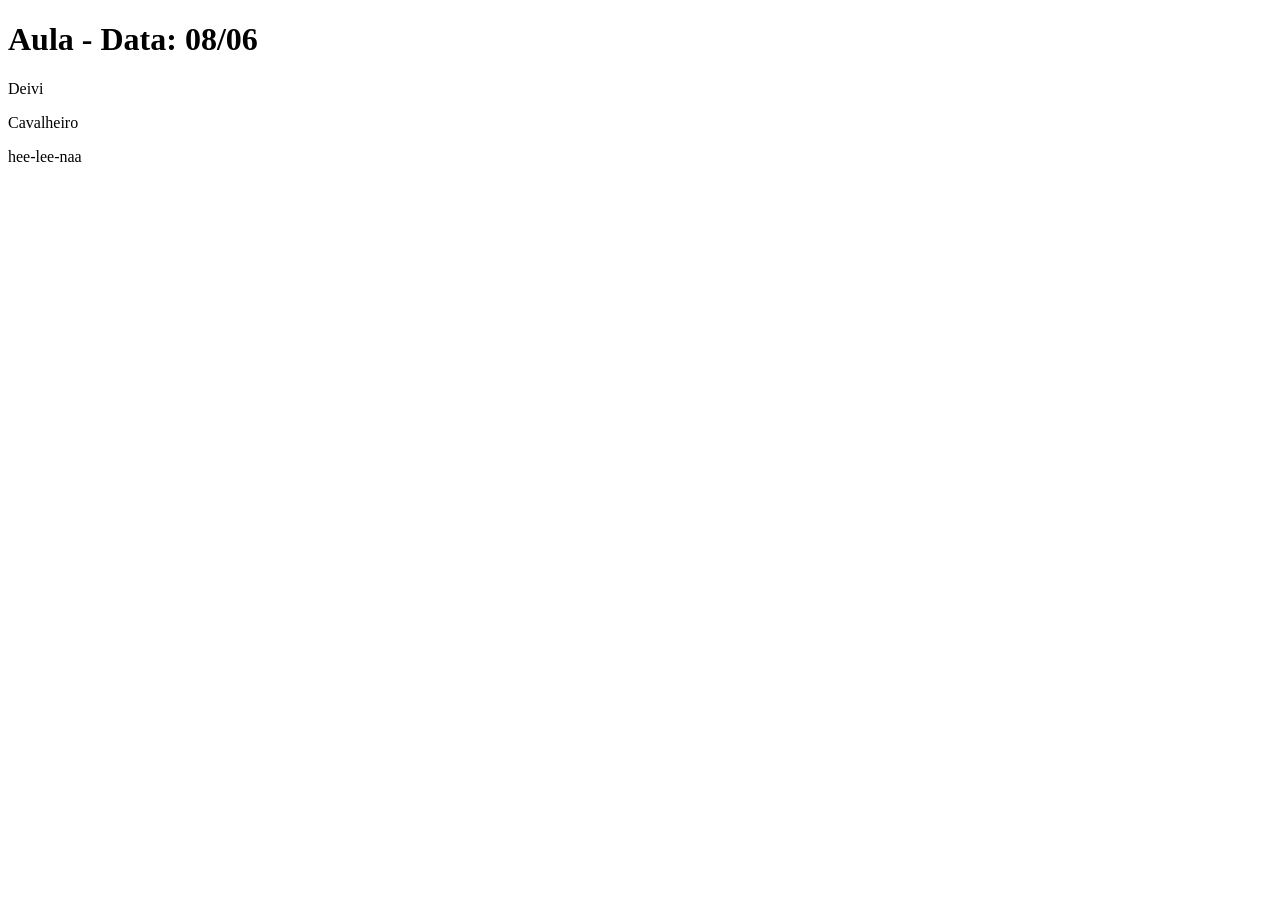
<file: AULA9/index.html>
<!DOCTYPE html>
<html lang="en">
<head>
    <meta charset="UTF-8">
    <meta name="viewport" content="width=device-width, initial-scale=1.0">
    <title>Document</title>
</head>
<body>
    <h1 id="titulo">Olá, Mundo!</h1>
    <p class="par">Deivi</p>
    <p class="par">Cavalheiro</p>
    <p>hee-lee-naa</p>
    <script src="./dom2.js"></script>
</body>
</html>
</file>
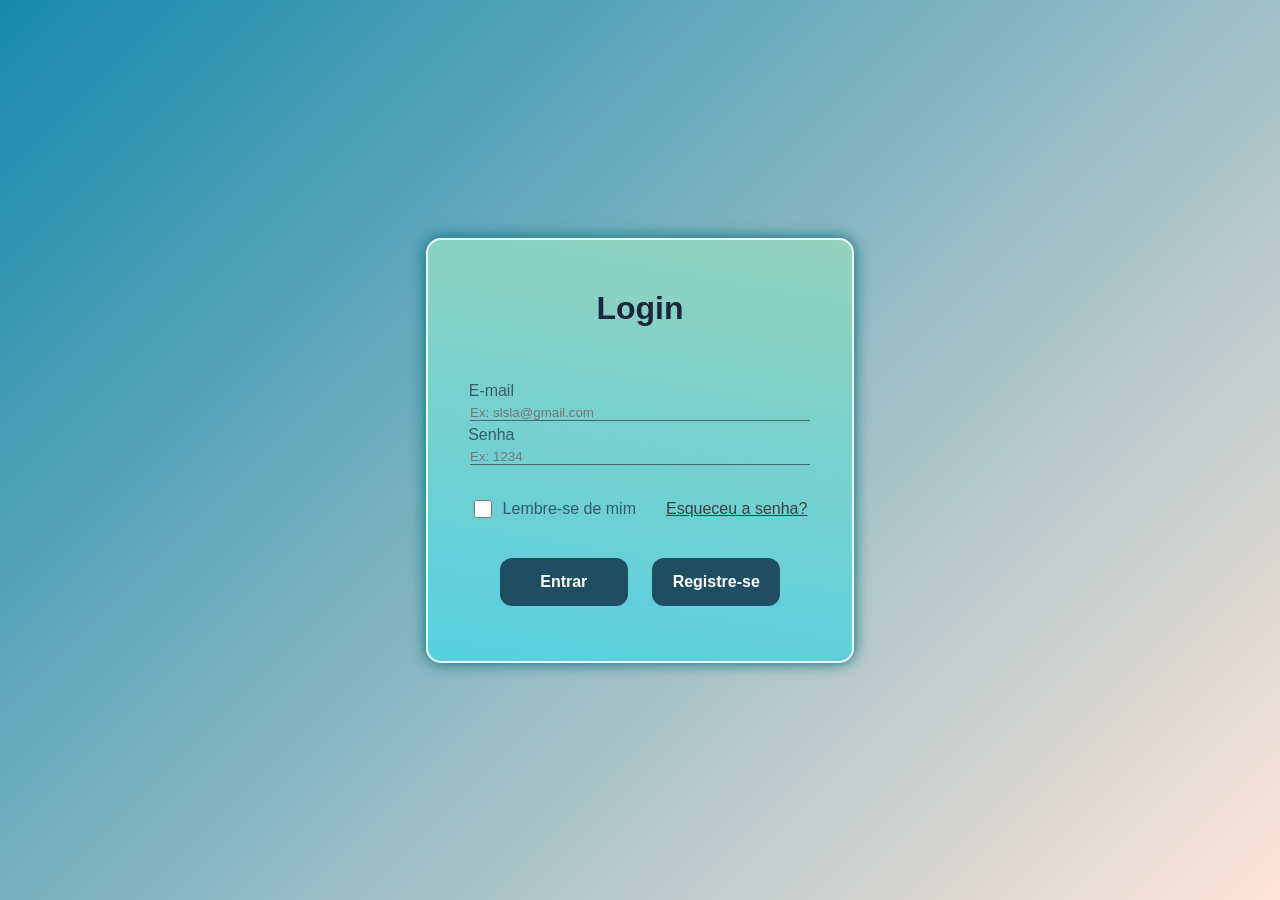
<file: EXERCÍCIOS/AULA9/index.html>
<!DOCTYPE html>
<html lang="pt-br">
<head>
    <meta charset="UTF-8">
    <meta name="viewport" content="width=device-width, initial-scale=1.0">
    <link rel="stylesheet" href="./style.css">
    <title>Aula - </title>
</head>
<body>
    
    <div class="caixa" id="login">
        <h1>Login</h1>
        
        <label for="email">E-mail</label>
        <input type="email" name="email" id="email" placeholder="Ex: slsla@gmail.com" autocomplete="off">

        <label for="senha">Senha</label>
        <input type="password" name="senha" id="senha" placeholder="Ex: 1234" autocomplete="off">
        
        <div class="caixa3">
            <input type="checkbox" name="lembre" id="lembre">
            <label for="lembre">Lembre-se de mim</label>
            <a onclick="trocarpag()" href="#">Esqueceu a senha?</a>
        </div>

        <div class="caixa2">
            <button onclick="logar()">Entrar</button>
            <button onclick="registrar()">Registre-se</button>
        </div>
        
        <p></p>
    </div>

    <div class="caixa" id="novasenha">
        <h1>Trocar a senha</h1>

        <label for="senha">Senha antiga</label>
        <input type="password" name="senha" id="senha" placeholder="Ex: 1234" autocomplete="off">

        <label for="senhanova">Senha nova</label>
        <input type="password" name="senhanova" id="senhanova" placeholder="Ex: 1234" autocomplete="off">

        <div class="caixa2">
            <button onclick="voltar()">Voltar</button>
            <button onclick="trocarsenha()">Trocar senha</button>
        </div>
        
        <p></p>
    </div>
    <script src="./main.js"></script>
</body>
</html>
</file>
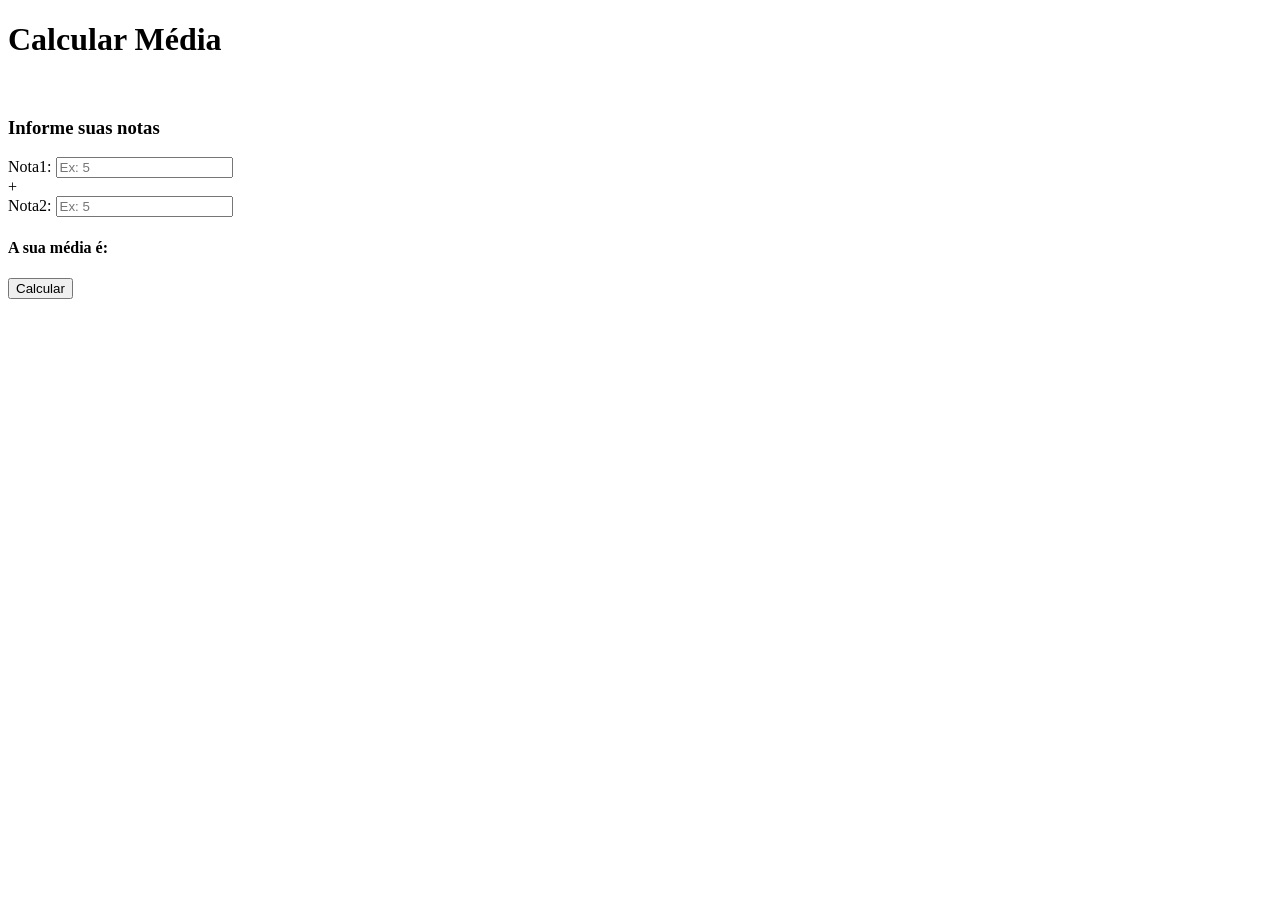
<file: AULA9/dom3.html>
<!DOCTYPE html>
<html lang="en">
<head>
    <meta charset="UTF-8">
    <meta name="viewport" content="width=device-width, initial-scale=1.0">
    <title>Document</title>
</head>
<body>
    <h1>Calcular Média</h1>
    <br>
    <h3>Informe suas notas</h3>
    <label for="nota1">Nota1:</label>
    <input type="number" name="nota1" id="nota1" placeholder="Ex: 5" step="0.1">
    <br>
    +
    <br>
    <label for="nota2">Nota2:</label>
    <input type="number" name="nota2" id="nota2"placeholder="Ex: 5" step="0.1">
    <br>
    <h4 id="texto">A sua média é: </h4>
    <button onclick="calcularMedia()">Calcular</button>
    <script src="./dom3.js"></script>
</body>
</html>
</file>
<file: EXERCÍCIOS/AULA9/style.css>
* {
    padding: 0;
    margin: 0;
    box-sizing: border-box;
    text-align: center;
    font-family: Arial, Helvetica, sans-serif;
}

body {
    display: flex;
    align-items: center;
    justify-content: center;
    background: linear-gradient(135deg,#168aad,#ffe5d9); 
    min-height: 100vh;
    color: #1b263b;
}

h1 {
    padding: 50px;
}

p {
    padding: 15px;
}

.caixa {
    display: flex;
    flex-direction: column;
    align-items: center;
    /* justify-content: center; */
    min-width: 300px;
    margin: 100px;
    gap: 5px;
    border: 2px solid #edf6f9;
    background: linear-gradient(190deg, #94d2bd, #56cfe1);
    box-shadow: 0 0 15px #006d77;
    border-radius: 15px;
}

.caixa3 {
    display: flex;
    margin: 15px 30px 0px 30px;
    padding: 15px;
    text-decoration-color: gray;
    color: gray;
}

.caixa3 label {
    padding: 0px 30px 0px 10px;
}

.caixa3 input {
    background: none;
    border-width: 0px 0px 2px 0px;
    border-bottom: 1px solid ;
    border-color: rgb(68, 108, 110);
    outline: none;
    text-align: left;
    width: 20px;
}

.caixa3 a {
    color: rgb(63, 62, 62);
}

input {
    background: none;
    border-width: 0px 0px 2px 0px;
    border-bottom: 1px solid ;
    border-color: rgb(68, 108, 110);
    outline: none;
    text-align: left;
    width: 80%;
}

label {
    padding-right: 70%;
    color: #1b263bb2;
}

.caixa2 button {
    margin: 20px 10px 20px 10px ;
    padding: 15px;
    border: none;
    border-radius: 12px;
    min-width: 8em;
    background: #1f4d61;
    color: white;
    cursor: pointer;
    font-size: 16px;
    font-weight: 600;
}

.caixa2 button:hover {
    transition: 0.4s;
    transform: translateY(-1px);
    box-shadow: 0 10 15px rgba(0, 191, 255, 0.5);
}

#novasenha {
    display: none;
}

#novasenha label {
    padding-right: 51%;
}

@media screen and (max-width: 425px) {
    label {
        padding-right: 65%;
        color: #1b263bb2;
    }
}
</file>
